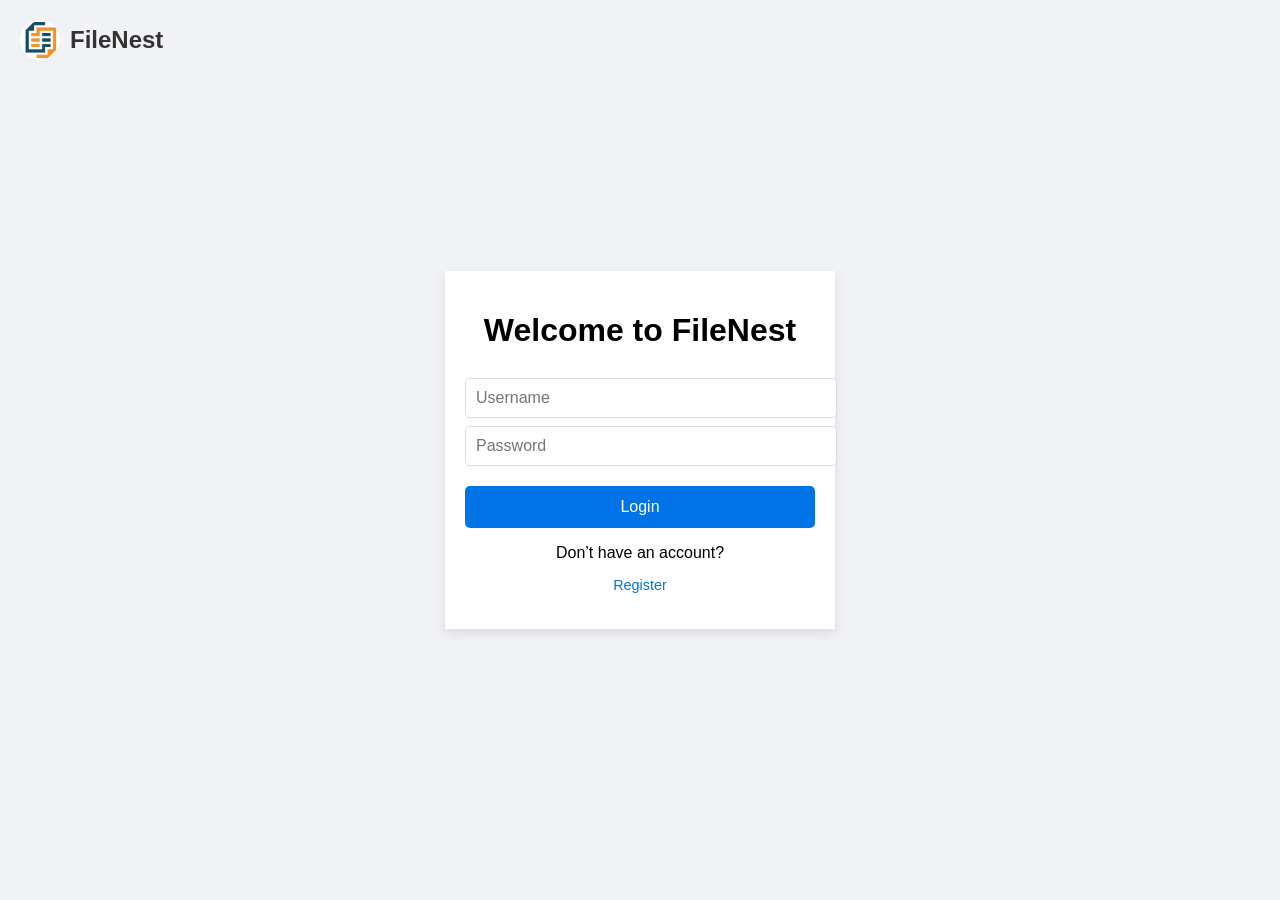
<file: index.html>
<!DOCTYPE html>
<html lang="en">
<head>
    <meta charset="UTF-8">
    <meta name="viewport" content="width=device-width, initial-scale=1.0">
    <title>Login - Document Management System</title>
    <link rel="stylesheet" href="login.css">
</head>
<body>
    <div class="logo-title">
        <div class="logo"><img src="image.png"></div>
        <h1>FileNest</h1>
    </div>
    <div class="login-container">
        <h1>Welcome to FileNest</h1>
        <form id="loginForm" onsubmit="login(event)">
            <input type="text" placeholder="Username" required>
            <input type="password" placeholder="Password" required>
            <button type="submit">Login</button>
            <p>Don’t have an account? <a href="register.html">Register</a></p>
        </form>
    </div>
    <script src="auth.js"></script>
</body>
</html>
</file>
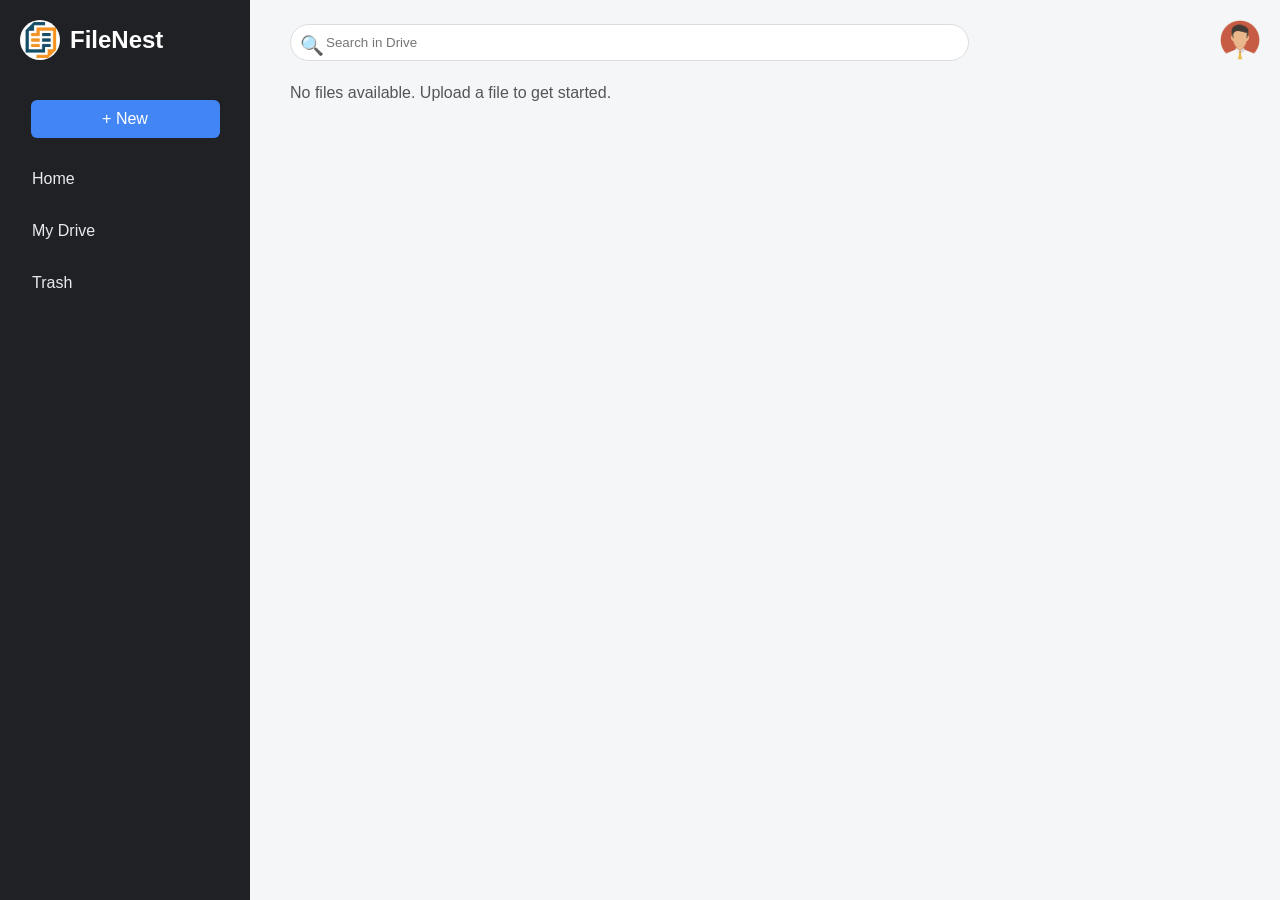
<file: dashboard.html>
<!DOCTYPE html>
<html lang="en">
<head>
  <meta charset="UTF-8">
  <meta name="viewport" content="width=device-width, initial-scale=1.0">
  <title>Dashboard - FileNest</title>
  <style>
    /* Reset and body styling */
    * {
      margin: 0;
      padding: 0;
      box-sizing: border-box;
      font-family: Arial, sans-serif;
    }

    body {
      background-color: #f4f6f8;
      color: #3c4043;
    }

    /* Sidebar styling */
    #sidebar {
      width: 250px;
      background-color: #202124;
      color: white;
      padding: 20px;
      position: fixed;
      height: 100%;
      overflow-y: auto;
    }

    .logo-title {
      display: flex;
      align-items: center;
      margin-bottom: 30px;
    }

    .logo {
      width: 40px;
      height: 40px;
      background-color: #0073e6;
      border-radius: 50%;
      display: flex;
      align-items: center;
      justify-content: center;
      margin-right: 10px;
      overflow: hidden; 
    }

    .logo img {
      width: 100%; 
      height: 100%; 
      object-fit: cover; 
    }

    .logo-title h1 {
      font-size: 1.5em;
      font-weight: bold;
      color: white;
      margin: 0;
    }

    .new-button-container {
      text-align: center;
    }

    #newButton {
      width: 90%;
      padding: 10px;
      border: none;
      background-color: #4285f4;
      color: white;
      cursor: pointer;
      font-size: 1em;
      border-radius: 6px;
      transition: background-color 0.3s;
    }

    #newButton:hover {
      background-color: #357ae8;
    }

    #newDropdown {
      display: none;
      background-color: #fff;
      color: #333;
      position: absolute;
      margin-top: 10px;
      padding: 10px;
      border-radius: 6px;
      box-shadow: 0px 4px 8px rgba(0, 0, 0, 0.2);
    }

    #newDropdown div {
      padding: 8px;
      cursor: pointer;
    }

    #newDropdown div:hover {
      background-color: #f4f4f4;
    }

    .sidebar-item {
      padding: 12px;
      margin: 10px 0;
      cursor: pointer;
      border-radius: 5px;
      text-align: left;
      color: #e8eaed;
    }

    .sidebar-item a {
      color: inherit;
      text-decoration: none;
    }

    .sidebar-item:hover {
      background-color: #35363a;
    }

    /* Main Content styling */
    #main-content {
      margin-left: 270px;
      padding: 20px;
    }

    header {
      display: flex;
      align-items: center;
      justify-content: space-between;
      margin-bottom: 20px;
    }

    .search-container {
      position: relative;
      width: 70%;
    }

    #searchBar {
      width: 100%;
      padding: 10px;
      border: 1px solid #dadce0;
      border-radius: 20px;
      padding-left: 35px;
    }

    .search-icon {
      position: absolute;
      left: 10px;
      top: 10px;
      font-size: 1.2em;
      color: #5f6368;
    }

    #avatar {
      border-radius: 50%;
      height: 40px;
      cursor: pointer;
    }

    .file-column, .file-row {
      display: flex;
      flex-direction: column;
      gap: 15px;
    }

    p {
      font-size: 1em;
      color: #555;
    }

    /* File styling */
    .file {
      background-color: #ffffff;
      border: 1px solid #dadce0;
      border-radius: 8px;
      padding: 15px;
      display: flex;
      flex-direction: column;
      box-shadow: 0 1px 2px rgba(0, 0, 0, 0.1);
    }

    .file:hover {
      box-shadow: 0 4px 8px rgba(0, 0, 0, 0.15);
    }

    .file-info {
      display: flex;
      align-items: center;
      justify-content: space-between;
    }

    .file-info strong {
      font-size: 1em;
    }

    .file-options {
      text-align: right;
    }

    .file-options button {
      margin-top: 10px;
      padding: 5px 10px;
      font-size: 0.9em;
      border: none;
      border-radius: 5px;
      cursor: pointer;
      background-color: #4285f4;
      color: white;
    }

    .file-options button:hover {
      background-color: #357ae8;
    }

    /* Modal styling */
    .modal {
      display: none;
      position: fixed;
      z-index: 1;
      left: 0;
      top: 0;
      width: 100%;
      height: 100%;
      overflow: auto;
      background-color: rgba(0, 0, 0, 0.5);
    }

    .modal-content {
      background-color: #fefefe;
      margin: 15% auto;
      padding: 20px;
      border: 1px solid #888;
      width: 400px;
      border-radius: 8px;
      box-shadow: 0 4px 20px rgba(0, 0, 0, 0.1);
    }

    .modal-content h3 {
      margin-top: 0;
      color: #333;
    }

    .label {
      display: block;
      margin: 10px 0;
      font-weight: bold;
      color: #555;
    }

    input[type="email"], input[type="checkbox"] {
      margin: 5px 0 15px 0;
      padding: 8px;
      border: 1px solid #ccc;
      border-radius: 4px;
      width: calc(100% - 16px);
      box-sizing: border-box;
    }

    input[type="checkbox"] {
      width: auto;
    }

    button {
      background-color: #007BFF;
      color: white;
      border: none;
      padding: 10px 15px;
      text-align: center;
      text-decoration: none;
      display: inline-block;
      font-size: 16px;
      margin: 10px 0;
      cursor: pointer;
      border-radius: 4px;
      transition: background-color 0.3s;
    }

    button:hover {
      background-color: #0056b3;
    }

    .close {
      color: #aaa;
      float: right;
      font-size: 28px;
      font-weight: bold;
    }

    .close:hover,
    .close:focus {
      color: black;
      text-decoration: none;
      cursor: pointer;
    }
  </style>
</head>
<body>
  <!-- Sidebar -->
  <div id="sidebar">
    <div class="logo-title">
      <div class="logo"><img src="image.png" alt="FileNest Logo"></div>
      <h1>FileNest</h1>
    </div>
    <div class="new-button-container">
      <button id="newButton">+ New</button>
      <div id="newDropdown" class="dropdown">
        <div id="uploadFileOption">Upload File</div>
      </div>
    </div>
    <div class="sidebar-item"><a href="dashboard.html">Home</a></div>
    <div class="sidebar-item"><a href="mydrive.html">My Drive</a></div>
    <div class="sidebar-item"><a href="trash.html">Trash</a></div>
  </div>

  <!-- Main Content -->
  <div id="main-content">
    <header>
      <div class="search-container">
        <input type="text" id="searchBar" placeholder="Search in Drive">
        <span class="search-icon">🔍</span>
      </div>
      <div class="account">
        <a href="account.html"><img src="avatar.png" id="avatar" alt="Account Avatar"></a>
      </div>
    </header>

    <div id="fileContainer" class="file-column">
      <p>Welcome to your FileNest dashboard! Start uploading files to manage them easily.</p>
    </div>
  </div>

  <input type="file" id="fileInput" style="display: none;">

  <!-- Permissions Modal -->
  <div id="modal" class="modal">
    <div class="modal-content">
      <span id="closeModal" class="close">&times;</span>
      <h3 id="modalTitle">Set Permissions</h3>
      <label>Recipient Email: <input type="email" id="recipientEmail" placeholder="Enter recipient email"></label>
      <label><input type="checkbox" id="viewPermission"> View</label>
      <label><input type="checkbox" id="editPermission"> Edit</label>
      <button id="savePermissions">Save Permissions</button>
    </div>
  </div>

  <script>
    const fileContainer = document.getElementById('fileContainer');
    const fileInput = document.getElementById('fileInput');
    const newButton = document.getElementById('newButton');
    const newDropdown = document.getElementById('newDropdown');
    const uploadFileOption = document.getElementById('uploadFileOption');
    const modal = document.getElementById('modal');
    const closeModal = document.getElementById('closeModal');
    const savePermissions = document.getElementById('savePermissions');
    const recipientEmail = document.getElementById('recipientEmail');
    const viewPermission = document.getElementById('viewPermission');
    const editPermission = document.getElementById('editPermission');

    // Unified storage key
    let files = JSON.parse(localStorage.getItem('files')) || [];
    let trash = JSON.parse(localStorage.getItem('trash')) || [];

    newButton.addEventListener('click', () => {
      newDropdown.style.display = newDropdown.style.display === 'none' || newDropdown.style.display === '' ? 'block' : 'none';
    });

    uploadFileOption.addEventListener('click', () => {
      fileInput.click();
      newDropdown.style.display = 'none';
    });

    fileInput.addEventListener('change', () => {
      const file = fileInput.files[0];
      if (file) {
        // Check for duplicate file names
        if (files.some(f => f.name === file.name)) {
          alert('A file with this name already exists.');
          return;
        }

        const reader = new FileReader();
        reader.onload = function(e) {
          const newFile = {
            name: file.name,
            type: file.type || 'Unknown',
            data: e.target.result, // Base64 data
            permissions: []
          };
          files.push(newFile);
          updateLocalStorage();
          renderFiles();
        };
        reader.readAsDataURL(file);
      }
    });

    const updateLocalStorage = () => {
      localStorage.setItem('files', JSON.stringify(files));
      localStorage.setItem('trash', JSON.stringify(trash));
    };

    const openModal = (index) => {
      const file = files[index];
      modal.style.display = 'block';
      savePermissions.onclick = () => {
        const email = recipientEmail.value.trim();
        if (email === '') {
          alert('Please enter a valid email.');
          return;
        }
        const permissions = {
          email,
          view: viewPermission.checked,
          edit: editPermission.checked
        };
        file.permissions.push(permissions);
        updateLocalStorage();
        renderFiles();
        modal.style.display = 'none';
        // Reset modal fields
        recipientEmail.value = '';
        viewPermission.checked = false;
        editPermission.checked = false;
      };
    };

    closeModal.addEventListener('click', () => {
      modal.style.display = 'none';
      // Reset modal fields
      recipientEmail.value = '';
      viewPermission.checked = false;
      editPermission.checked = false;
    });

    window.addEventListener('click', (event) => {
      if (event.target == modal) {
        modal.style.display = 'none';
        // Reset modal fields
        recipientEmail.value = '';
        viewPermission.checked = false;
        editPermission.checked = false;
      }
    });

    const renderFiles = () => {
      console.log('Rendering files:', files); // Debugging line
      fileContainer.innerHTML = '';
      if (files.length === 0) {
        fileContainer.innerHTML = '<p>No files available. Upload a file to get started.</p>';
        return;
      }
      files.forEach((file, index) => {
        console.log('Rendering file:', file); // Debugging line
        const fileElement = document.createElement('div');
        fileElement.className = 'file';
        const permissions = file.permissions.map(permission => {
          return `<div>${permission.email} - ${permission.view ? 'View' : ''} ${permission.edit ? 'Edit' : ''}</div>`;
        }).join('');
        fileElement.innerHTML = `
          <div class="file-info">
            <strong>${file.name}</strong>
            <div class="file-options">
              <button onclick="openModal(${index})">Share</button>
              <button onclick="deleteFile(${index})">Delete</button>
            </div>
          </div>
          <div class="file-permissions">${permissions}</div>
        `;
        fileContainer.appendChild(fileElement);
      });
    };

    const deleteFile = (index) => {
      const deletedFile = files.splice(index, 1)[0];
      trash.push(deletedFile);
      updateLocalStorage();
      renderFiles();
      alert(`File "${deletedFile.name}" moved to Trash.`);
    };

    // Expose deleteFile and openModal to the global scope for inline onclick handlers
    window.deleteFile = deleteFile;
    window.openModal = openModal;

    renderFiles();
  </script>
</body>
</html>
</file>
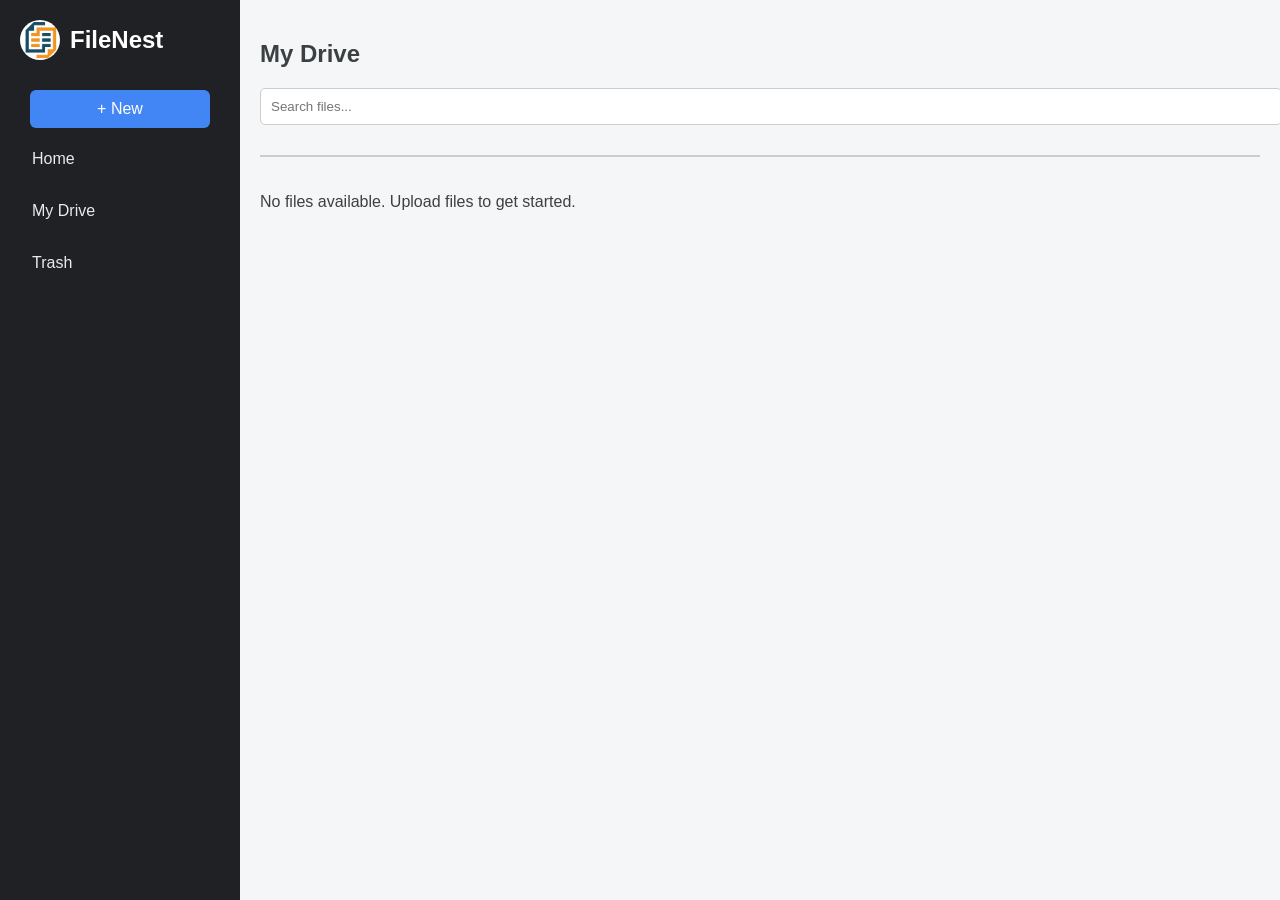
<file: mydrive.html>
<!DOCTYPE html>
<html lang="en">
<head>
  <meta charset="UTF-8">
  <meta name="viewport" content="width=device-width, initial-scale=1.0">
  <title>My Drive</title>
  <style>
    /* General Styling */
    body {
      background-color: #f4f6f8;
      color: #3c4043;
      margin: 0;
      font-family: Arial, sans-serif;
      display: flex;
    }

    /* Sidebar styling */
    #sidebar {
      width: 200px; /* Reduced width */
      background-color: #202124;
      color: white;
      padding: 20px;
      position: fixed;
      height: 100%;
      overflow-y: auto;
    }

    .logo-title {
      display: flex;
      align-items: center;
      margin-bottom: 30px;
    }

    .logo {
      width: 40px;
      height: 40px;
      background-color: #0073e6;
      border-radius: 50%;
      display: flex;
      align-items: center;
      justify-content: center;
      margin-right: 10px;
      overflow: hidden; 
    }

    .logo img {
      width: 100%; 
      height: 100%; 
      object-fit: cover; 
    }

    .logo-title h1 {
      font-size: 1.5em;
      font-weight: bold;
      color: white;
      margin: 0;
    }

    .new-button-container {
      text-align: center;
    }

    #newButton {
      width: 90%;
      padding: 10px;
      border: none;
      background-color: #4285f4;
      color: white;
      cursor: pointer;
      font-size: 1em;
      border-radius: 6px;
      transition: background-color 0.3s;
    }

    #newButton:hover {
      background-color: #357ae8;
    }

    #newDropdown {
      display: none;
      background-color: #fff;
      color: #333;
      position: absolute;
      margin-top: 10px;
      padding: 10px;
      border-radius: 6px;
      box-shadow: 0px 4px 8px rgba(0, 0, 0, 0.2);
    }

    #newDropdown div {
      padding: 8px;
      cursor: pointer;
    }

    #newDropdown div:hover {
      background-color: #f4f4f4;
    }

    .sidebar-item {
      padding: 12px;
      margin: 10px 0;
      cursor: pointer;
      border-radius: 5px;
      text-align: left;
      color: #e8eaed;
    }

    .sidebar-item a {
      color: inherit;
      text-decoration: none;
    }

    .sidebar-item:hover {
      background-color: #35363a;
    }

    /* Main Content */
    #main-content {
      margin-left: 240px; /* Adjust margin to move content to the right */
      padding: 20px;
      flex: 1;
    }

    header {
      border-bottom: 2px solid #ccc;
      margin-bottom: 20px;
      padding-bottom: 10px;
    }

    /* Search Bar */
    #searchBar {
      width: 100%;
      padding: 10px;
      margin-bottom: 20px;
      border-radius: 5px;
      border: 1px solid #ccc;
    }

    /* File Container */
    #fileContainer {
      display: flex;
      flex-direction: column; /* Stack files vertically */
      gap: 15px;
      width: 100%;
    }

    .file {
      background-color: #ffffff;
      border: 1px solid #dadce0;
      border-radius: 8px;
      padding: 15px;
      display: flex;
      flex-direction: column;
      box-shadow: 0 1px 2px rgba(0, 0, 0, 0.1);
      width: 100%; /* Full width */
      box-sizing: border-box;
    }

    .file:hover {
      box-shadow: 0 4px 8px rgba(0, 0, 0, 0.15);
    }

    .file-info {
      display: flex;
      align-items: center;
      justify-content: space-between;
    }

    .file-info strong {
      font-size: 1em;
    }

    .file-options {
      text-align: right;
    }

    .file-options button {
      margin-top: 10px;
      padding: 5px 10px;
      font-size: 0.9em;
      border: none;
      border-radius: 5px;
      cursor: pointer;
      background-color: #4285f4;
      color: white;
    }

    .file-options button:hover {
      background-color: #357ae8;
    }

    /* File Details */
    #fileDetails {
      margin-top: 20px;
      padding: 20px;
      border: 1px solid #ccc;
      border-radius: 5px;
      display: none; /* Initially hidden */
    }

    #fileDetails h3 {
      margin-top: 0;
    }

    /* Permissions Modal */
    .modal {
      display: none;
      position: fixed;
      top: 0;
      left: 0;
      width: 100%;
      height: 100%;
      background-color: rgba(0, 0, 0, 0.5);
      justify-content: center;
      align-items: center;
    }
    .modal-content {
      background-color: white;
      padding: 20px;
      border-radius: 6px;
      width: 300px;
    }
    .modal-header {
      font-size: 1.2em;
      margin-bottom: 10px;
    }
    .modal-footer {
      text-align: right;
    }
    .close-modal {
      background-color: #f44336;
      color: white;
      border: none;
      padding: 5px 10px;
      cursor: pointer;
    }
    .save-permission {
      background-color: #4CAF50;
      color: white;
      padding: 5px 10px;
      border: none;
      cursor: pointer;
    }
  </style>
</head>
<body>
  <!-- Sidebar -->
  <div id="sidebar">
    <div class="logo-title">
      <div class="logo"><img src="image.png" alt="FileNest Logo"></div>
      <h1>FileNest</h1>
    </div>
    <div class="new-button-container">
      <button id="newButton">+ New</button>
      <div id="newDropdown" class="dropdown">
        <div id="uploadFileOption">Upload File</div>
      </div>
    </div>
    <div class="sidebar-item"><a href="dashboard.html">Home</a></div>
    <div class="sidebar-item"><a href="mydrive.html">My Drive</a></div>
    <div class="sidebar-item"><a href="trash.html">Trash</a></div>
  </div>

  <!-- Main Content -->
  <div id="main-content">
    <header>
      <h2>My Drive</h2>
      <!-- Search Bar -->
      <input type="text" id="searchBar" placeholder="Search files...">
    </header>
    <div id="fileContainer"></div>

    <!-- File Details Section -->
    <div id="fileDetails">
      <h3>File Details</h3>
      <p id="fileName"></p>
      <p id="fileType"></p>
      <p id="fileVersion"></p>
    </div>
  </div>

  <input type="file" id="fileInput" style="display: none;">

  <!-- Permissions Modal -->
  <div id="permissionsModal" class="modal">
    <div class="modal-content">
      <div class="modal-header">Set Permissions</div>
      <div>
        <label for="permissionSelect">Permission Type:</label>
        <select id="permissionSelect">
          <option value="view">View</option>
          <option value="edit">Edit</option>
        </select>
      </div>
      <div class="modal-footer">
        <button class="close-modal" onclick="closePermissionsModal()">Close</button>
        <button class="save-permission" onclick="savePermission()">Save</button>
      </div>
    </div>
  </div>

  <script>
    const fileContainer = document.getElementById('fileContainer');
    const fileInput = document.getElementById('fileInput');
    const newButton = document.getElementById('newButton');
    const newDropdown = document.getElementById('newDropdown');
    const searchBar = document.getElementById('searchBar');
    const fileDetails = document.getElementById('fileDetails');
    const fileName = document.getElementById('fileName');
    const fileType = document.getElementById('fileType');
    const fileVersion = document.getElementById('fileVersion');
    const permissionsModal = document.getElementById('permissionsModal');
    const permissionSelect = document.getElementById('permissionSelect');

    let files = JSON.parse(localStorage.getItem('files')) || [];
    let selectedFileIndex = null;

    newButton.addEventListener('click', () => {
      newDropdown.style.display = newDropdown.style.display === 'block' ? 'none' : 'block';
    });

    document.getElementById('uploadFileOption').addEventListener('click', () => {
      fileInput.click();
      newDropdown.style.display = 'none';
    });

    fileInput.addEventListener('change', () => {
      const file = fileInput.files[0];
      if (file) {
        if (files.some(f => f.name === file.name)) {
          alert('A file with this name already exists.');
          return;
        }
        files.push({ name: file.name, type: file.type || 'Unknown', version: '1.0', permission: 'view' });
        localStorage.setItem('files', JSON.stringify(files));
        renderFiles();
      } else {
        alert('No file selected.');
      }
    });

    function renderFiles(filteredFiles = files) {
      fileContainer.innerHTML = '';
      if (filteredFiles.length === 0) {
        fileContainer.innerHTML = '<p>No files available. Upload files to get started.</p>';
        return;
      }

      filteredFiles.forEach((file, index) => {
        const fileDiv = document.createElement('div');
        fileDiv.className = 'file';
        fileDiv.innerHTML = `
          <div class="file-info">
            <strong>${file.name}</strong>
            <span class="file-type">${file.type}</span>
          </div>
          <div class="file-options">
            <button onclick="moveToTrash(${index})">Move to Trash</button>
            <button onclick="showFileDetails(${index})">View Details</button>
            <button onclick="openPermissionsModal(${index})">Set Permissions</button>
          </div>
          <div class="file-permission">Permission: ${file.permission}</div>
        `;
        fileContainer.appendChild(fileDiv);
      });
    }

    function moveToTrash(index) {
      let trash = JSON.parse(localStorage.getItem('trash')) || [];
      const movedFile = files.splice(index, 1)[0];
      trash.push(movedFile);
      localStorage.setItem('files', JSON.stringify(files));
      localStorage.setItem('trash', JSON.stringify(trash));
      renderFiles();
      alert(`File "${movedFile.name}" moved to Trash.`);
    }

    function showFileDetails(index) {
      const file = files[index];
      fileName.textContent = `Name: ${file.name}`;
      fileType.textContent = `Type: ${file.type}`;
      fileVersion.textContent = `Version: ${file.version}`;
      fileDetails.style.display = 'block';
    }

    // Open permissions modal
    function openPermissionsModal(index) {
      selectedFileIndex = index;
      const file = files[index];
      permissionSelect.value = file.permission;
      permissionsModal.style.display = 'flex';
    }

    function closePermissionsModal() {
      permissionsModal.style.display = 'none';
    }

    function savePermission() {
      const permission = permissionSelect.value;
      files[selectedFileIndex].permission = permission;
      localStorage.setItem('files', JSON.stringify(files));
      renderFiles();
      closePermissionsModal();
      alert('Permission updated successfully.');
    }

    // Search functionality
    searchBar.addEventListener('input', () => {
      const query = searchBar.value.toLowerCase();
      const filteredFiles = files.filter(file => file.name.toLowerCase().includes(query));
      renderFiles(filteredFiles);
    });

    renderFiles();
  </script>
</body>
</html>
</file>
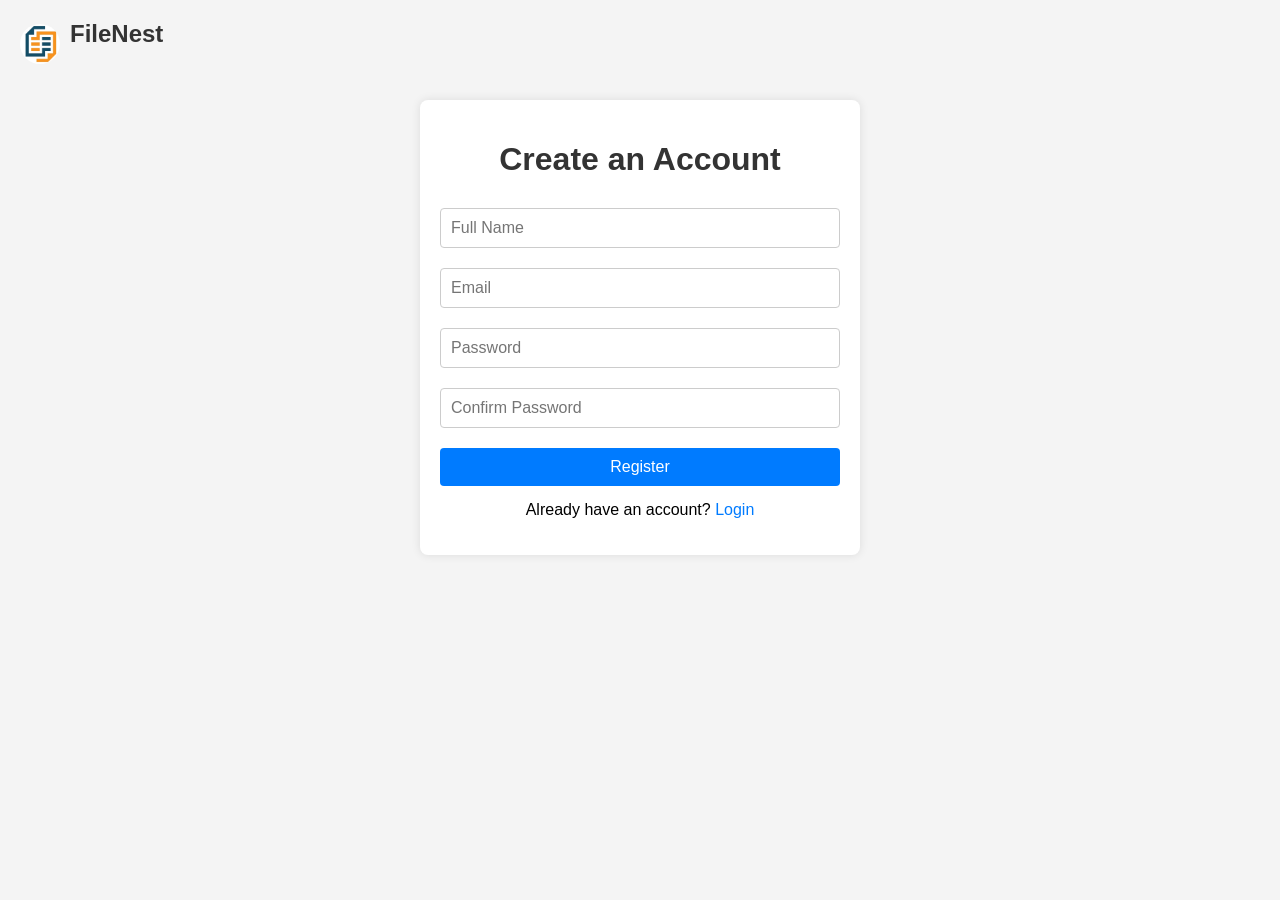
<file: register.html>
<!DOCTYPE html>
<html lang="en">
<head>
    <meta charset="UTF-8">
    <meta name="viewport" content="width=device-width, initial-scale=1.0">
    <title>Register - Document Management System</title>
    <link rel="stylesheet" href="register.css">
</head>
<body>
    
    <div class="register-container">
        <div class="logo-title">
            <div class="logo"><img src="image.png"></div>
            <h1>FileNest</h1>
        </div>
        <h1>Create an Account</h1>
        <form id="registerForm" onsubmit="register(event)">
            <input type="text" placeholder="Full Name" required>
            <input type="email" placeholder="Email" required>
            <input type="password" placeholder="Password" required>
            <input type="password" placeholder="Confirm Password" required>
            <button type="submit">Register</button>
            <p>Already have an account? <a href="index.html">Login</a></p>
        </form>
    </div>
    <script src="auth.js"></script>
</body>
</html>
</file>
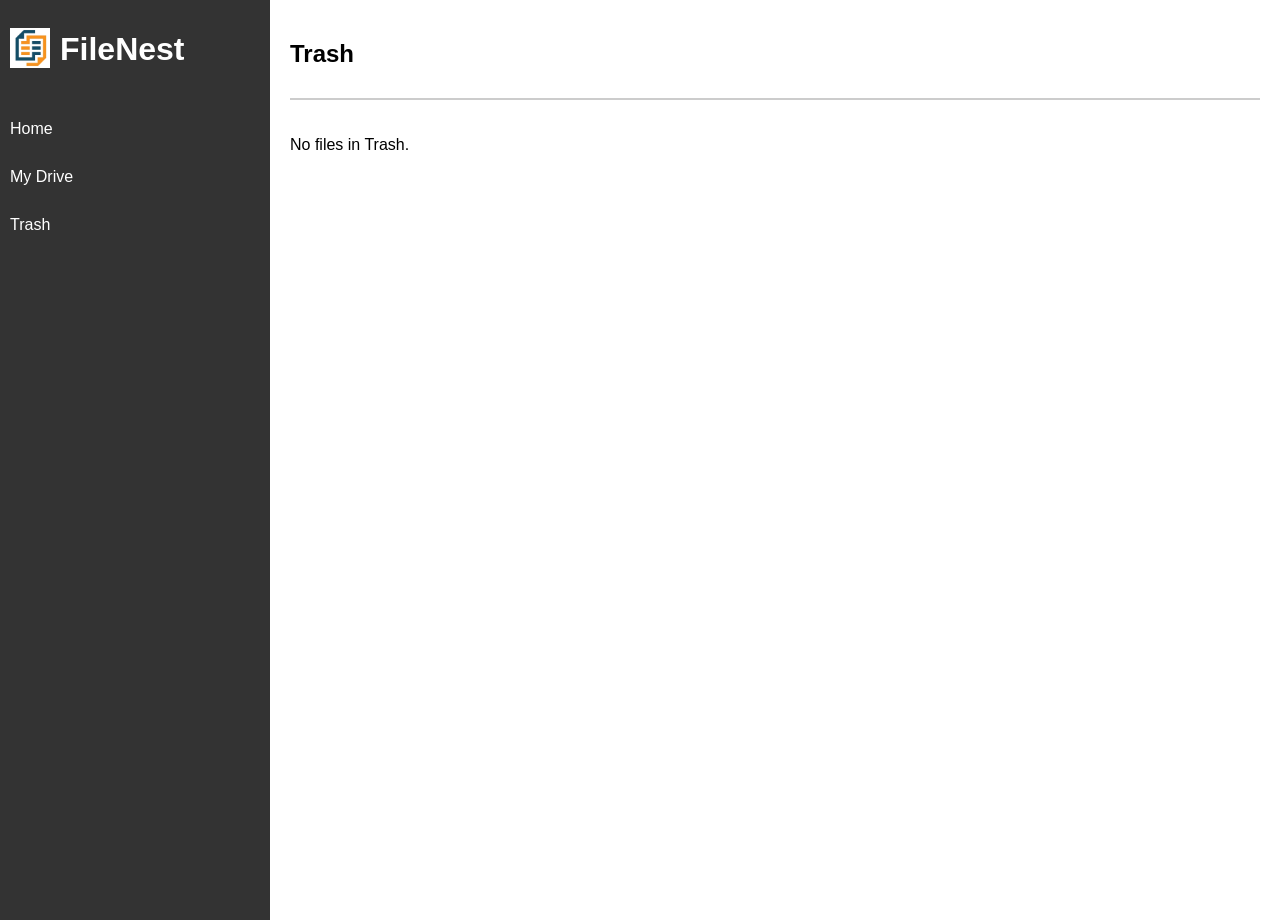
<file: trash.html>
<!DOCTYPE html>
<html lang="en">
<head>
  <meta charset="UTF-8">
  <meta name="viewport" content="width=device-width, initial-scale=1.0">
  <title>Trash</title>
  <style>
    /* General Styling */
    body {
      margin: 0;
      font-family: Arial, sans-serif;
      display: flex;
    }

    /* Sidebar */
    #sidebar {
      width: 250px;
      background-color: #333;
      color: white;
      height: 100vh;
      display: flex;
      flex-direction: column;
      padding: 10px;
    }

    .logo-title {
      display: flex;
      align-items: center;
      margin-bottom: 20px;
    }

    .logo img {
      width: 40px;
      height: 40px;
    }

    .logo-title h1 {
      margin-left: 10px;
    }

    .sidebar-item a {
      color: white;
      text-decoration: none;
      padding: 10px 0;
      display: block;
      margin-bottom: 10px;
    }

    .sidebar-item a:hover {
      background-color: #444;
      border-radius: 5px;
      padding-left: 10px;
    }

    /* Main Content */
    #main-content {
      flex: 1;
      padding: 20px;
    }

    header {
      border-bottom: 2px solid #ccc;
      margin-bottom: 20px;
      padding-bottom: 10px;
    }

    .file-row {
      display: flex;
      flex-wrap: wrap;
      gap: 15px;
    }

    .file {
      border: 1px solid #ccc;
      padding: 10px;
      border-radius: 5px;
      width: 200px;
      display: flex;
      flex-direction: column;
      justify-content: space-between;
    }

    .file-options button {
      margin: 5px 0;
      background-color: #28a745;
      color: white;
      border: none;
      padding: 5px;
      border-radius: 5px;
      cursor: pointer;
    }

    .file-options button.delete {
      background-color: #ff4d4d;
    }

    .file-options button:hover {
      opacity: 0.9;
    }
  </style>
</head>
<body>
  <!-- Sidebar -->
  <div id="sidebar">
    <div class="logo-title">
      <div class="logo"><img src="image.png" alt="FileNest Logo"></div>
      <h1>FileNest</h1>
    </div>
    <div class="sidebar-item"><a href="dashboard.html">Home</a></div>
    <div class="sidebar-item"><a href="mydrive.html">My Drive</a></div>
    <div class="sidebar-item"><a href="trash.html">Trash</a></div>
  </div>

  <!-- Main Content -->
  <div id="main-content">
    <header>
      <h2>Trash</h2>
    </header>
    <div id="trashContainer" class="file-row">
      <p>No files in Trash.</p>
    </div>
  </div>

  <script>
    const trashContainer = document.getElementById('trashContainer');
    let trash = JSON.parse(localStorage.getItem('trash')) || [];

    function renderTrash() {
      trashContainer.innerHTML = '';

      if (trash.length === 0) {
        trashContainer.innerHTML = '<p>No files in Trash.</p>';
        return;
      }

      trash.forEach((file, index) => {
        const fileDiv = document.createElement('div');
        fileDiv.className = 'file';

        fileDiv.innerHTML = `
          <div class="file-info">
            <strong>${file.name}</strong>
            <span class="file-type">${file.type}</span>
          </div>
          <div class="file-options">
            <button onclick="restoreFile(${index})">Restore</button>
            <button class="delete" onclick="deleteFile(${index})">Delete</button>
          </div>
        `;

        trashContainer.appendChild(fileDiv);
      });
    }

    function restoreFile(index) {
      let files = JSON.parse(localStorage.getItem('files')) || [];
      const restoredFile = trash.splice(index, 1)[0];

      // Prevent duplicate files from being added
      if (!files.some(f => f.name === restoredFile.name)) {
        files.push(restoredFile);
        localStorage.setItem('trash', JSON.stringify(trash));
        localStorage.setItem('files', JSON.stringify(files));
        renderTrash();
        alert(`File "${restoredFile.name}" restored to My Drive.`);
      } else {
        alert('This file already exists in My Drive.');
      }
    }

    function deleteFile(index) {
      if (confirm('Are you sure you want to permanently delete this file?')) {
        const deletedFile = trash.splice(index, 1)[0];
        localStorage.setItem('trash', JSON.stringify(trash));
        renderTrash();
        alert(`File "${deletedFile.name}" has been permanently deleted.`);
      }
    }

    renderTrash();
  </script>
</body>
</html>
</file>
<file: login.css>
/* Body Styling */
body, html {
    height: 100%;
    display: flex;
    justify-content: center;
    align-items: center;
    background-color: #f0f2f5;
    font-family: Arial, sans-serif;
    margin: 0;
}

/* Logo and Title Styling for Top-Left Position */
.logo-title {
    display: flex;
    align-items: center;
    position: absolute;
    top: 20px;
    left: 20px;
}

.logo {
    width: 40px;
    height: 40px;
    background-color: #0073e6;
    border-radius: 50%;
    display: flex;
    align-items: center;
    justify-content: center;
    margin-right: 10px;
    overflow: hidden; 
}
.logo img {
    width: 100%; 
    height: 100%; 
    object-fit: cover; 
}

.logo-title h1 {
    font-size: 1.5em;
    font-weight: bold;
    color: #333;
    margin: 0;
}
.login-container {
    width: 350px;
    padding: 20px;
    background-color: #ffffff;
    border-radius: 1px;
    box-shadow: 0 4px 12px rgba(0, 0, 0, 0.1);
    text-align: center;
}

.login-container h2 {
    color: #0073e6;
    margin-bottom: 25px;
    font-size: 1.8em;
    font-weight: bold;
}

.login-container input[type="text"],
.login-container input[type="password"] {
    width: 100%;
    padding: 10px;
    margin-top: 8px;
    border: 1px solid #ddd;
    border-radius: 5px;
    font-size: 1em;
}

.login-container button {
    width: 100%;
    padding: 12px;
    background-color: #0073e6;
    color: #ffffff;
    border: none;
    border-radius: 5px;
    cursor: pointer;
    font-size: 1em;
    margin-top: 20px;
    transition: background-color 0.3s ease;
}

.login-container button:hover {
    background-color: #005bb5;
}

/* Link Styling */
.login-container a {
    display: block;
    margin-top: 15px;
    color: #0073e6;
    text-decoration: none;
    font-size: 0.9em;
    transition: color 0.3s;
}

.login-container a:hover {
    color: #005bb5;
}
</file>
<file: register.css>
body {
    font-family: Arial, sans-serif;
    background-color: #f4f4f4;
    margin: 0;
    padding: 0;
}
.logo-title {
    display: flex;
    align-items: center;
    position: absolute;
    top: 20px;
    left: 20px;
}

.logo {
    width: 40px;
    height: 40px;
    background-color: #0073e6;
    border-radius: 50%;
    display: flex;
    align-items: center;
    justify-content: center;
    margin-right: 10px;
    overflow: hidden; 
}
.logo img {
    width: 100%; 
    height: 100%; 
    object-fit: cover; 
}

.logo-title h1 {
    font-size: 1.5em;
    font-weight: bold;
    color: #333;
    margin: 0;
}
.register-container {
    width: 100%;
    max-width: 400px;
    margin: 100px auto;
    padding: 20px;
    background: #fff;
    border-radius: 8px;
    box-shadow: 0 0 10px rgba(0, 0, 0, 0.1);
    text-align: center;
}

.register-container h1 {
    margin-bottom: 20px;
    color: #333;
}

.register-container form {
    display: flex;
    flex-direction: column;
}

.register-container input {
    padding: 10px;
    margin: 10px 0;
    border: 1px solid #ccc;
    border-radius: 4px;
    font-size: 16px;
}

.register-container input:focus {
    border-color: #007BFF;
    outline: none;
}

.register-container button {
    padding: 10px;
    margin-top: 10px;
    background-color: #007BFF;
    color: white;
    border: none;
    border-radius: 4px;
    cursor: pointer;
    font-size: 16px;
}

.register-container button:hover {
    background-color: #0056b3;
}

.register-container p {
    margin-top: 15px;
}

.register-container a {
    color: #007BFF;
    text-decoration: none;
}

.register-container a:hover {
    text-decoration: underline;
}
</file>
